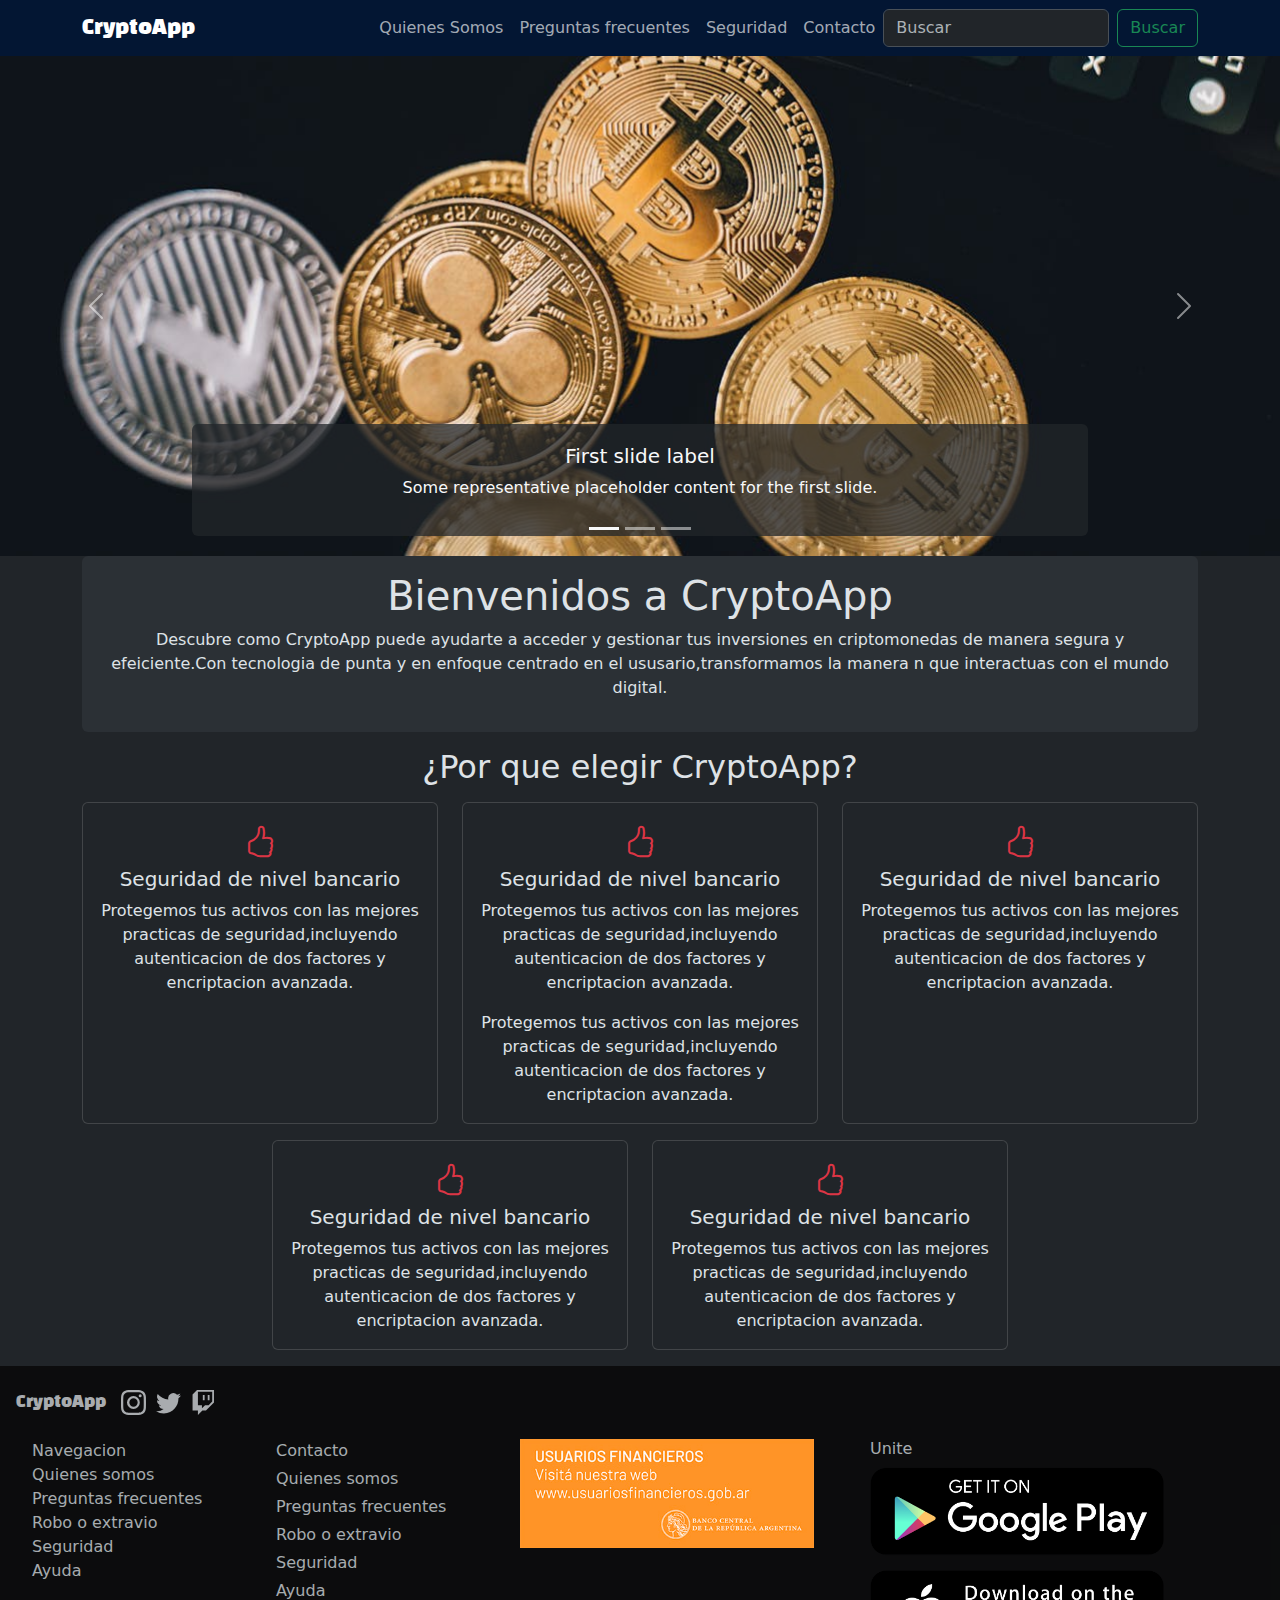
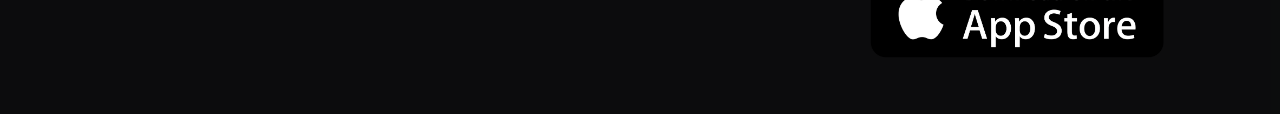
<file: index.html>
<!doctype html>
<html lang="es" data-bs-theme="dark">
  <head>
    <meta charset="UTF-8" />
    <meta name="viewport" content="width=device-width, initial-scale=1.0" />
    <meta name="description" content="Empresas de Cryptomonedas" />
    <meta name="Author" content="Almaraz Abel" />
    <link rel="stylesheet" href="./css/bootstrap.min.css" />
    <link rel="stylesheet" href="./css/style.css" />
    <link rel="preconnect" href="https://fonts.googleapis.com" />
    <link rel="preconnect" href="https://fonts.gstatic.com" crossorigin />
    <link
      href="https://fonts.googleapis.com/css2?family=Black+Han+Sans&family=Playwrite+US+Trad+Guides&family=Roboto+Slab:wght@100..900&family=Zen+Dots&display=swap"
      rel="stylesheet"
    />
    <link
      rel="stylesheet"
      href="https://cdn.jsdelivr.net/npm/bootstrap-icons@1.13.1/font/bootstrap-icons.min.css"
    />
    <title>CryptoApp</title>
  </head>
  <body>
    <header>
      <nav class="navbar navbar-expand-lg bg-primary-subtle">
        <div class="container">
          <a class="navbar-brand fuente" href="./index.html">CryptoApp</a>
          <button
            class="navbar-toggler"
            type="button"
            data-bs-toggle="collapse"
            data-bs-target="#navbarSupportedContent"
            aria-controls="navbarSupportedContent"
            aria-expanded="false"
            aria-label="Toggle navigation"
          >
            <span class="navbar-toggler-icon"></span>
          </button>
          <div class="collapse navbar-collapse" id="navbarSupportedContent">
            <ul class="navbar-nav ms-auto mb-2 mb-lg-0">
              <li class="nav-item">
                <a class="nav-link" href="./pages/quienes-somos.html"
                  >Quienes Somos</a
                >
              </li>
              <li class="nav-item">
                <a class="nav-link" href="./pages/preguntas-frecuentes.html"
                  >Preguntas frecuentes</a
                >
              </li>
              <li class="nav-item">
                <a class="nav-link" href="./pages/error404.html">Seguridad</a>
              </li>
              <li class="nav-item">
                <a class="nav-link" href="./pages/contacto.html">Contacto</a>
              </li>
            </ul>
            <form class="d-flex" role="search">
              <input
                class="form-control me-2"
                type="search"
                placeholder="Buscar"
                aria-label="Search"
              />
              <button class="btn btn-outline-success" type="submit">
                Buscar
              </button>
            </form>
          </div>
        </div>
      </nav>
    </header>
    <main>
      <!--seccion carousel-->
      <section id="carousel-CryptoApp" class="carousel slide">
        <div class="carousel-indicators">
          <button
            type="button"
            data-bs-target="#carousel-CryptoApp"
            data-bs-slide-to="0"
            class="active bg-light"
            aria-current="true"
            aria-label="Slide 1"
          ></button>
          <button
            type="button"
            data-bs-target="#carousel-CryptoApp"
            class="bg-light"
            data-bs-slide-to="1"
            aria-label="Slide 2"
          ></button>
          <button
            type="button"
            data-bs-target="#carousel-CryptoApp"
            class="bg-light"
            data-bs-slide-to="2"
            aria-label="Slide 3"
          ></button>
        </div>
        <div class="carousel-inner">
          <div class="carousel-item active">
            <img
              src="./img/banner/app-coins.jpg"
              class="d-block w-100 img-carousel"
              alt=" monedas digitales"
            />
            <div
              class="carousel-caption d-none d-md-block bg-dark text-light bg-opacity-75 rounded"
            >
              <h5>First slide label</h5>
              <p>
                Some representative placeholder content for the first slide.
              </p>
            </div>
          </div>
          <div class="carousel-item">
            <img
              src="./img/banner/blockchain.jpg"
              class="d-block w-100 img-carousel"
              alt="monedas digitales"
            />
            <div
              class="carousel-caption d-none d-md-block bg-dark text-light bg-opacity-75 rounded"
            >
              <h5>Second slide label</h5>
              <p>
                Some representative placeholder content for the second slide.
              </p>
            </div>
          </div>
          <div class="carousel-item">
            <img
              src="./img/banner/crypto.jpg"
              class="d-block w-100 img-carousel"
              alt="monedas etherium"
            />
            <div
              class="carousel-caption d-none d-md-block bg-dark text-light bg-opacity-75 rounded"
            >
              <h5>Third slide label</h5>
              <p>
                Some representative placeholder content for the third slide.
              </p>
            </div>
          </div>
        </div>
        <button
          class="carousel-control-prev"
          type="button"
          data-bs-target="#carousel-CryptoApp"
          data-bs-slide="prev"
        >
          <span class="carousel-control-prev-icon" aria-hidden="true"></span>
          <span class="visually-hidden">Previous</span>
        </button>
        <button
          class="carousel-control-next"
          type="button"
          data-bs-target="#carousel-CryptoApp"
          data-bs-slide="next"
        >
          <span class="carousel-control-next-icon" aria-hidden="true"></span>
          <span class="visually-hidden">Next</span>
        </button>
      </section>
      <!--seccion bienvenida-->
      <section class="container text-center">
        <article class="ay-3 bg-body-tertiary p-3 rounded">
          <h1>Bienvenidos a CryptoApp</h1>
          <p>
            Descubre como CryptoApp puede ayudarte a acceder y gestionar tus
            inversiones en criptomonedas de manera segura y efeiciente.Con
            tecnologia de punta y en enfoque centrado en el
            ususario,transformamos la manera n que interactuas con el mundo
            digital.
          </p>
        </article>
        <article class="my-3">
          <h2>¿Por que elegir CryptoApp?</h2>
          <div class="row justify-content-center row-gap-3 mt-3">
            <div class="col-12 col-md-6 col-lg-4">
              <div class="card h-100">
                <div class="card-body">
                  <i class="bi bi-hand-thumbs-up text-danger fs-2"></i>
                               
                  <h5 class="card-title">Seguridad de nivel bancario</h5>
                  <p class="card-text">
                    Protegemos tus activos con las mejores practicas de
                    seguridad,incluyendo autenticacion de dos factores y
                    encriptacion avanzada.
                  </p>
                  
                </div>
              </div>
            </div>
            <div class="col-12 col-md-6 col-lg-4">
              <div class="card h-100">
                <div class="card-body">
                  <i class="bi bi-hand-thumbs-up text-danger fs-2"></i>
                               
                  <h5 class="card-title">Seguridad de nivel bancario</h5>
                  <p class="card-text">
                    Protegemos tus activos con las mejores practicas de
                    seguridad,incluyendo autenticacion de dos factores y
                    encriptacion avanzada.
                  </p><p class="card-text">
                    Protegemos tus activos con las mejores practicas de
                    seguridad,incluyendo autenticacion de dos factores y
                    encriptacion avanzada.
                  </p>
                  
                </div>
              </div>
            </div>
            <div class="col-12 col-md-6 col-lg-4">
              <div class="card h-100">
                <div class="card-body">
                  <i class="bi bi-hand-thumbs-up text-danger fs-2"></i>
                               
                  <h5 class="card-title">Seguridad de nivel bancario</h5>
                  <p class="card-text">
                    Protegemos tus activos con las mejores practicas de
                    seguridad,incluyendo autenticacion de dos factores y
                    encriptacion avanzada.
                  </p>
                  
                </div>
              </div>
            </div>
            <div class="col-12 col-md-6 col-lg-4">
              <div class="card h-100">
                <div class="card-body">
                  <i class="bi bi-hand-thumbs-up text-danger fs-2"></i>
                               
                  <h5 class="card-title">Seguridad de nivel bancario</h5>
                  <p class="card-text">
                    Protegemos tus activos con las mejores practicas de
                    seguridad,incluyendo autenticacion de dos factores y
                    encriptacion avanzada.
                  </p>
                  
                </div>
              </div>
            </div>
            <div class="col-12 col-md-6 col-lg-4">
              <div class="card h-100">
                <div class="card-body">
                  <i class="bi bi-hand-thumbs-up text-danger fs-2"></i>
                               
                  <h5 class="card-title">Seguridad de nivel bancario</h5>
                  <p class="card-text">
                    Protegemos tus activos con las mejores practicas de
                    seguridad,incluyendo autenticacion de dos factores y
                    encriptacion avanzada.
                  </p>
                  
                </div>
              </div>
            </div>
            
        </article>
      </section>
    </main>
    <footer class="bd-footer">
      <div class="py-4 px-4 px-md-3 text-body-secondary">
        <div class="row">
          <a class="navbar-brand mb-2 fuente" href="./index.html"
            >CryptoApp &nbsp;&nbsp;<svg
              xmlns="http://www.w3.org/2000/svg"
              width="25"
              height="25"
              fill="currentColor"
              class="bi bi-instagram"
              viewBox="0 0 16 16"
            >
              <path
                d="M8 0C5.829 0 5.556.01 4.703.048 3.85.088 3.269.222 2.76.42a3.9 3.9 0 0 0-1.417.923A3.9 3.9 0 0 0 .42 2.76C.222 3.268.087 3.85.048 4.7.01 5.555 0 5.827 0 8.001c0 2.172.01 2.444.048 3.297.04.852.174 1.433.372 1.942.205.526.478.972.923 1.417.444.445.89.719 1.416.923.51.198 1.09.333 1.942.372C5.555 15.99 5.827 16 8 16s2.444-.01 3.298-.048c.851-.04 1.434-.174 1.943-.372a3.9 3.9 0 0 0 1.416-.923c.445-.445.718-.891.923-1.417.197-.509.332-1.09.372-1.942C15.99 10.445 16 10.173 16 8s-.01-2.445-.048-3.299c-.04-.851-.175-1.433-.372-1.941a3.9 3.9 0 0 0-.923-1.417A3.9 3.9 0 0 0 13.24.42c-.51-.198-1.092-.333-1.943-.372C10.443.01 10.172 0 7.998 0zm-.717 1.442h.718c2.136 0 2.389.007 3.232.046.78.035 1.204.166 1.486.275.373.145.64.319.92.599s.453.546.598.92c.11.281.24.705.275 1.485.039.843.047 1.096.047 3.231s-.008 2.389-.047 3.232c-.035.78-.166 1.203-.275 1.485a2.5 2.5 0 0 1-.599.919c-.28.28-.546.453-.92.598-.28.11-.704.24-1.485.276-.843.038-1.096.047-3.232.047s-2.39-.009-3.233-.047c-.78-.036-1.203-.166-1.485-.276a2.5 2.5 0 0 1-.92-.598 2.5 2.5 0 0 1-.6-.92c-.109-.281-.24-.705-.275-1.485-.038-.843-.046-1.096-.046-3.233s.008-2.388.046-3.231c.036-.78.166-1.204.276-1.486.145-.373.319-.64.599-.92s.546-.453.92-.598c.282-.11.705-.24 1.485-.276.738-.034 1.024-.044 2.515-.045zm4.988 1.328a.96.96 0 1 0 0 1.92.96.96 0 0 0 0-1.92m-4.27 1.122a4.109 4.109 0 1 0 0 8.217 4.109 4.109 0 0 0 0-8.217m0 1.441a2.667 2.667 0 1 1 0 5.334 2.667 2.667 0 0 1 0-5.334"
              />
            </svg>
            &nbsp;<svg
              xmlns="http://www.w3.org/2000/svg"
              width="25"
              height="25"
              fill="currentColor"
              class="bi bi-twitter"
              viewBox="0 0 16 16"
            >
              <path
                d="M5.026 15c6.038 0 9.341-5.003 9.341-9.334q.002-.211-.006-.422A6.7 6.7 0 0 0 16 3.542a6.7 6.7 0 0 1-1.889.518 3.3 3.3 0 0 0 1.447-1.817 6.5 6.5 0 0 1-2.087.793A3.286 3.286 0 0 0 7.875 6.03a9.32 9.32 0 0 1-6.767-3.429 3.29 3.29 0 0 0 1.018 4.382A3.3 3.3 0 0 1 .64 6.575v.045a3.29 3.29 0 0 0 2.632 3.218 3.2 3.2 0 0 1-.865.115 3 3 0 0 1-.614-.057 3.28 3.28 0 0 0 3.067 2.277A6.6 6.6 0 0 1 .78 13.58a6 6 0 0 1-.78-.045A9.34 9.34 0 0 0 5.026 15"
              />
            </svg>
            &nbsp;<svg
              xmlns="http://www.w3.org/2000/svg"
              width="25"
              height="25"
              fill="currentColor"
              class="bi bi-twitch"
              viewBox="0 0 16 16"
            >
              <path
                d="M3.857 0 1 2.857v10.286h3.429V16l2.857-2.857H9.57L14.714 8V0zm9.714 7.429-2.285 2.285H9l-2 2v-2H4.429V1.143h9.142z"
              />
              <path
                d="M11.857 3.143h-1.143V6.57h1.143zm-3.143 0H7.571V6.57h1.143z"
              /></svg
          ></a>
          <div class="col-sm-12 col-md-5 col-lg-2 m-3">
            <ul class="list-unstyled">
              <li>Navegacion</li>
              <li>Quienes somos</li>
              <li>Preguntas frecuentes</li>
              <li>Robo o extravio</li>
              <li>Seguridad</li>
              <li>Ayuda</li>
            </ul>
          </div>
          <div class="col-sm-12 col-md-5 col-lg-2 m-3">
            <ul class="list-unstyled">
              <li class="mb-1">Contacto</li>
              <li class="mb-1">Quienes somos</li>
              <li class="mb-1">Preguntas frecuentes</li>
              <li class="mb-1">Robo o extravio</li>
              <li class="mb-1">Seguridad</li>
              <li class="mb-1">Ayuda</li>
            </ul>
          </div>
          <div class="col-sm-12 col-md-5 col-lg-3 m-3">
            <ul class="list-unstyled">
              <img
                class="img-footer"
                src="./img/usuarios_financieros.png"
                alt=""
              />
            </ul>
          </div>
          <div class="col-sm-12 col-md-5 col-lg-3 m-3">
            <ul class="list-unstyled">
              <li class="mb-1"><h6>Unite</h6></li>
              <img class="img-footer" src="./img/googlePlay.png" alt="" />
            </ul>
          </div>
        </div>
      </div>
    </footer>
    <script src="./js/bootstrap.bundle.min.js"></script>
  </body>
</html>
</file>
<file: css/style.css>
body {
  min-height: 100vh;
  display: flex;
  flex-direction: column;
}
main {
  flex-grow: 1;
}
footer {
  background-color: rgba(7, 7, 7, 0.815);
  text-align: left;
  font: size 18px;
}
.img-footer {
  object-fit:cover;
  width: 100%;
  text-align: center;
}
.img-carousel{
  height: 250px;
  object-fit: cover;
}

.fuente {
  font-family: "Black Han Sans", sans-serif;
  font-weight: 400;
  font-style: normal;

}

.carousel-control-prev-icon, .carousel-control-next-icon {
  filter: invert(1);
}

@media (width <= 767px ) {

    div{
    text-align:center;
}
a{text-align: center;}
}

/*para dispositivos tablet*/
@media (width>= 768px ) {
  .img-carousel{
    height: 350px;
    
  }
 
}
/*para dispositivos lg*/
@media (width>= 992px ) {
  .img-carousel{
    height: 500px;
    object-position: bottom;
    
  }
  .img-carousel-celular{
    object-position: 50% 80%;
  }
}
</file>
